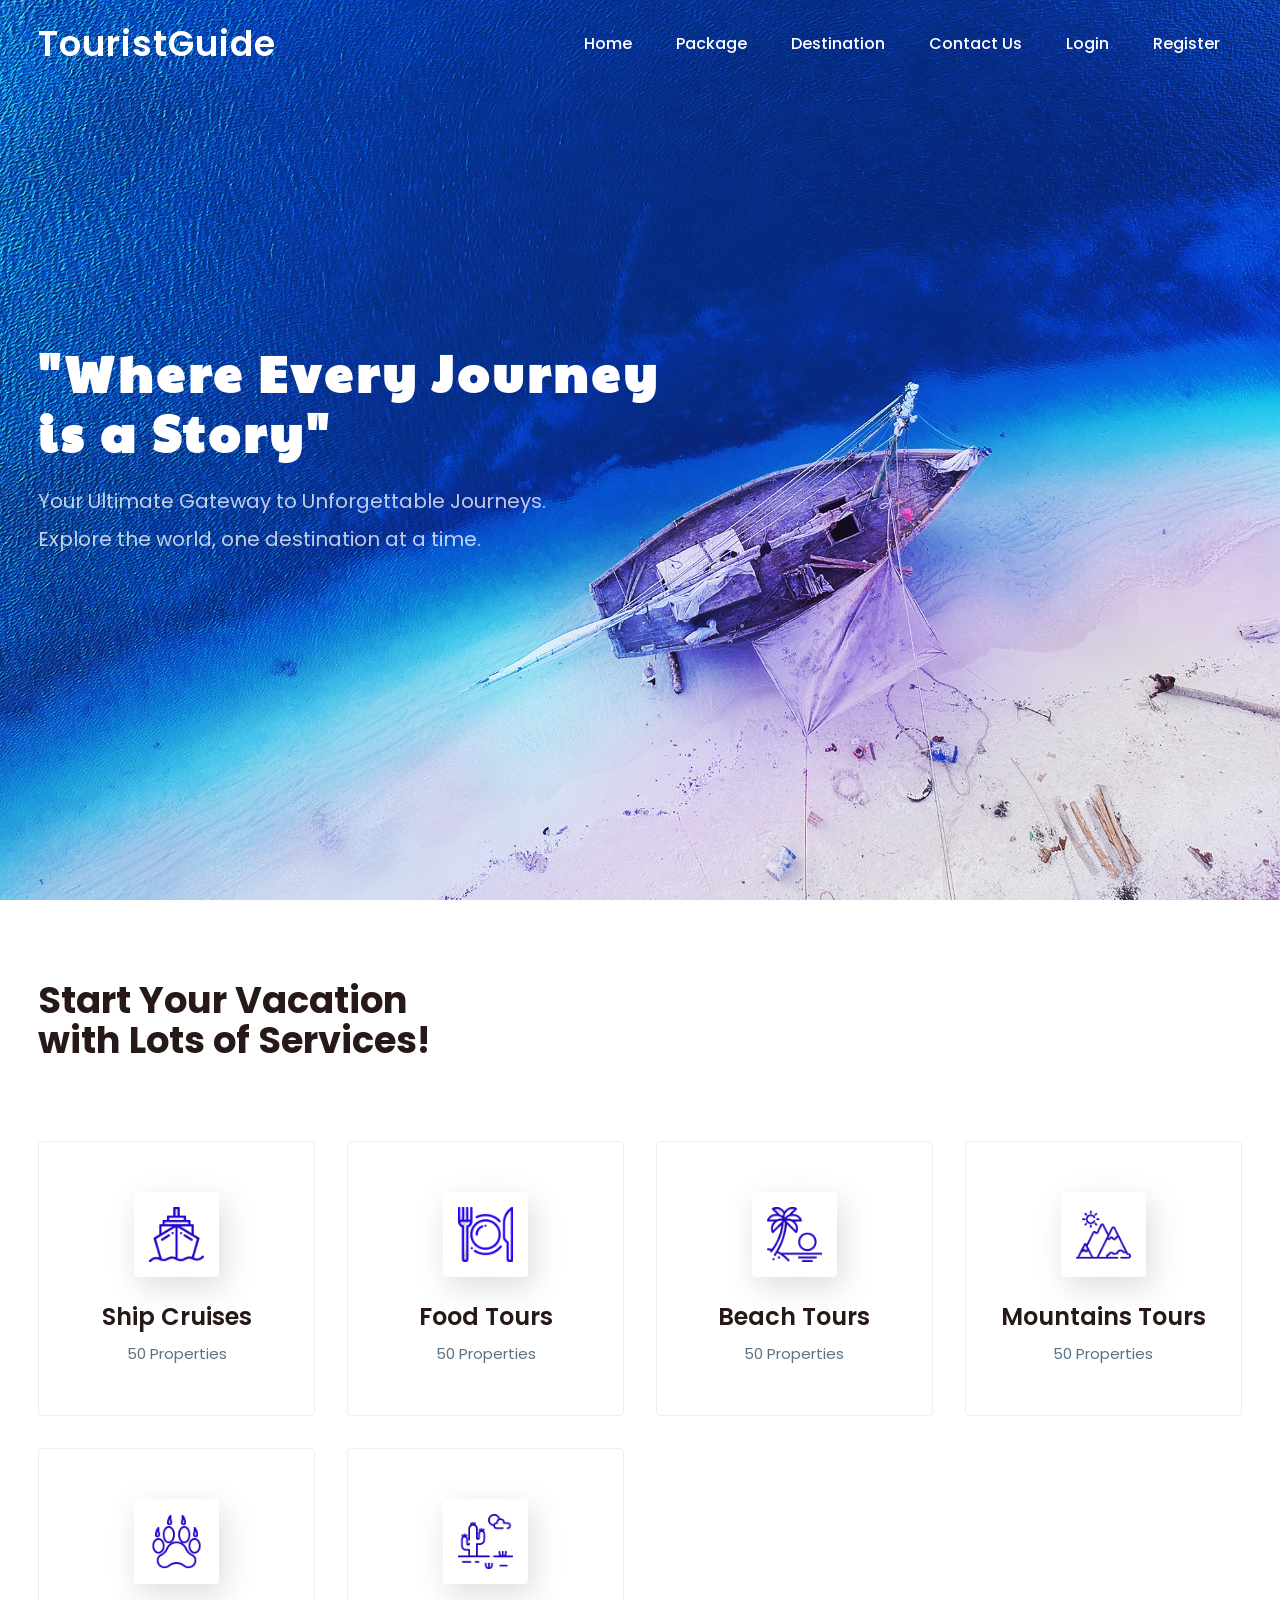
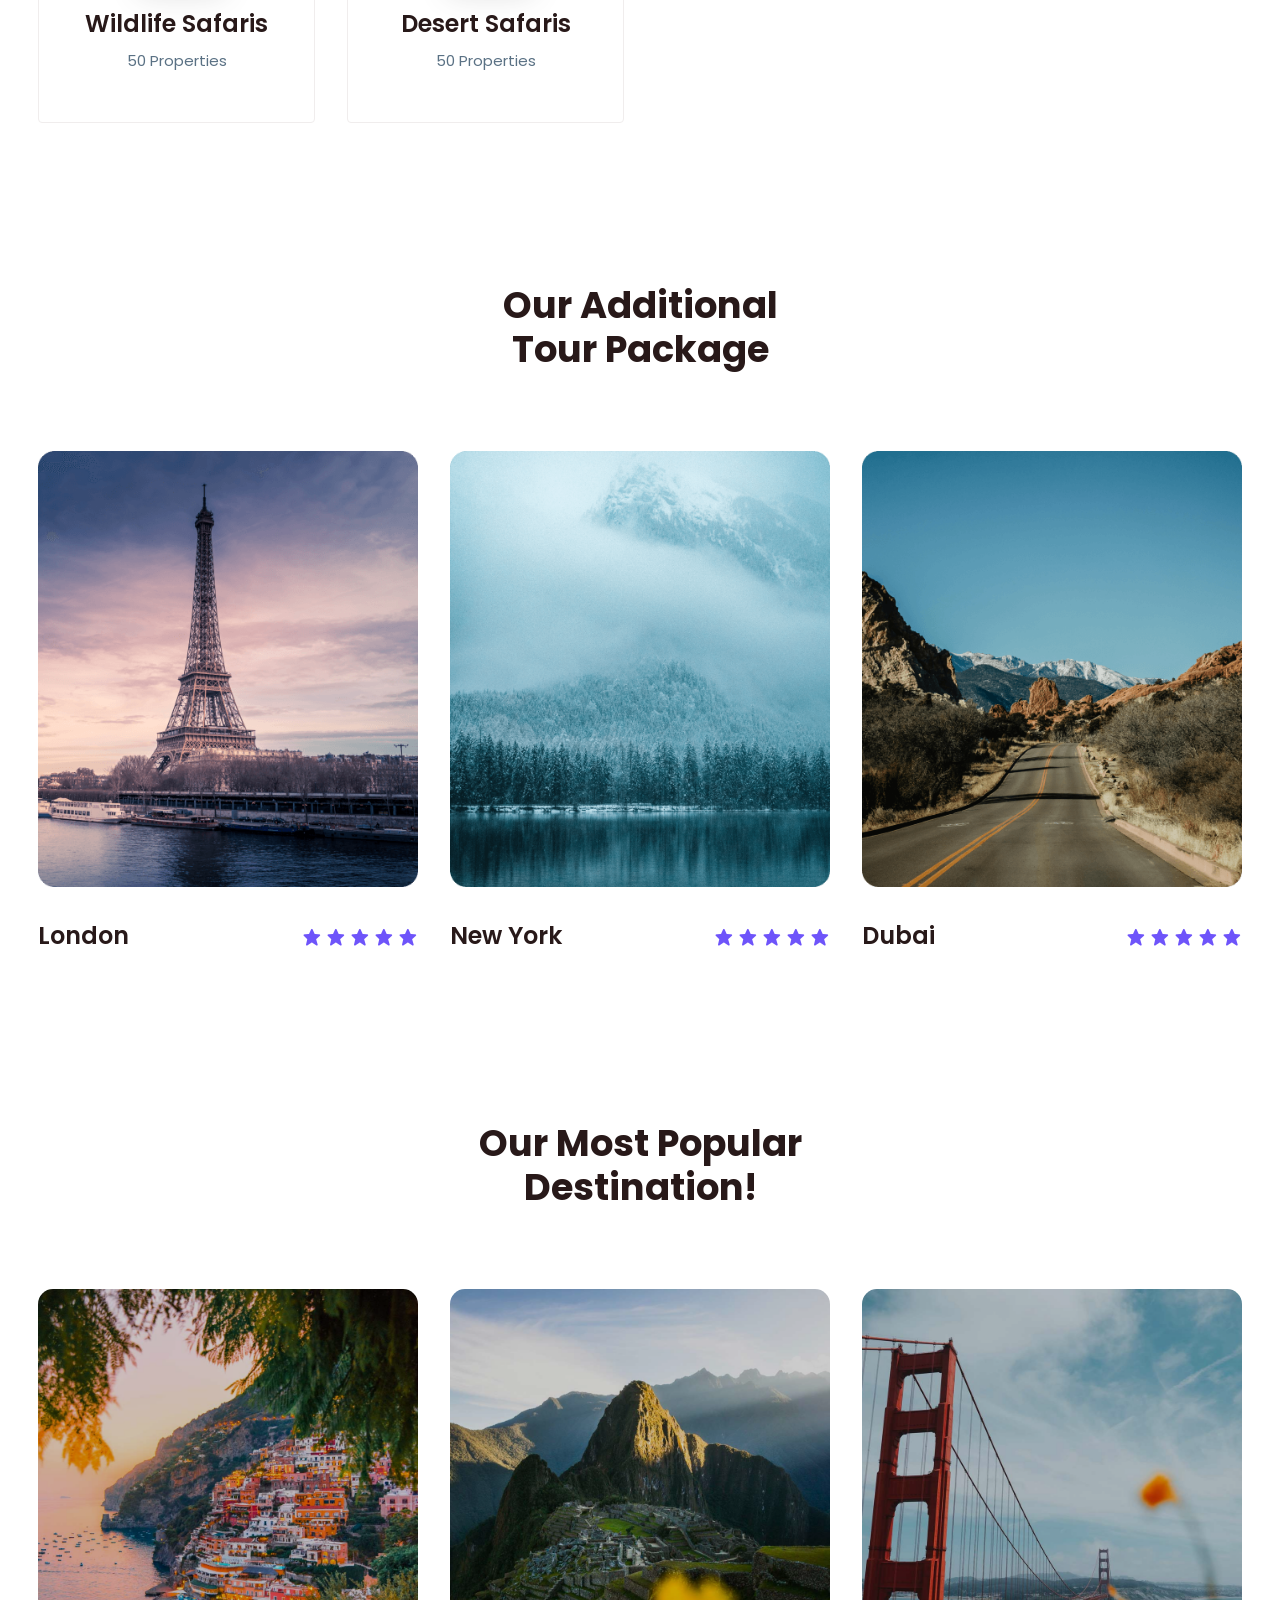
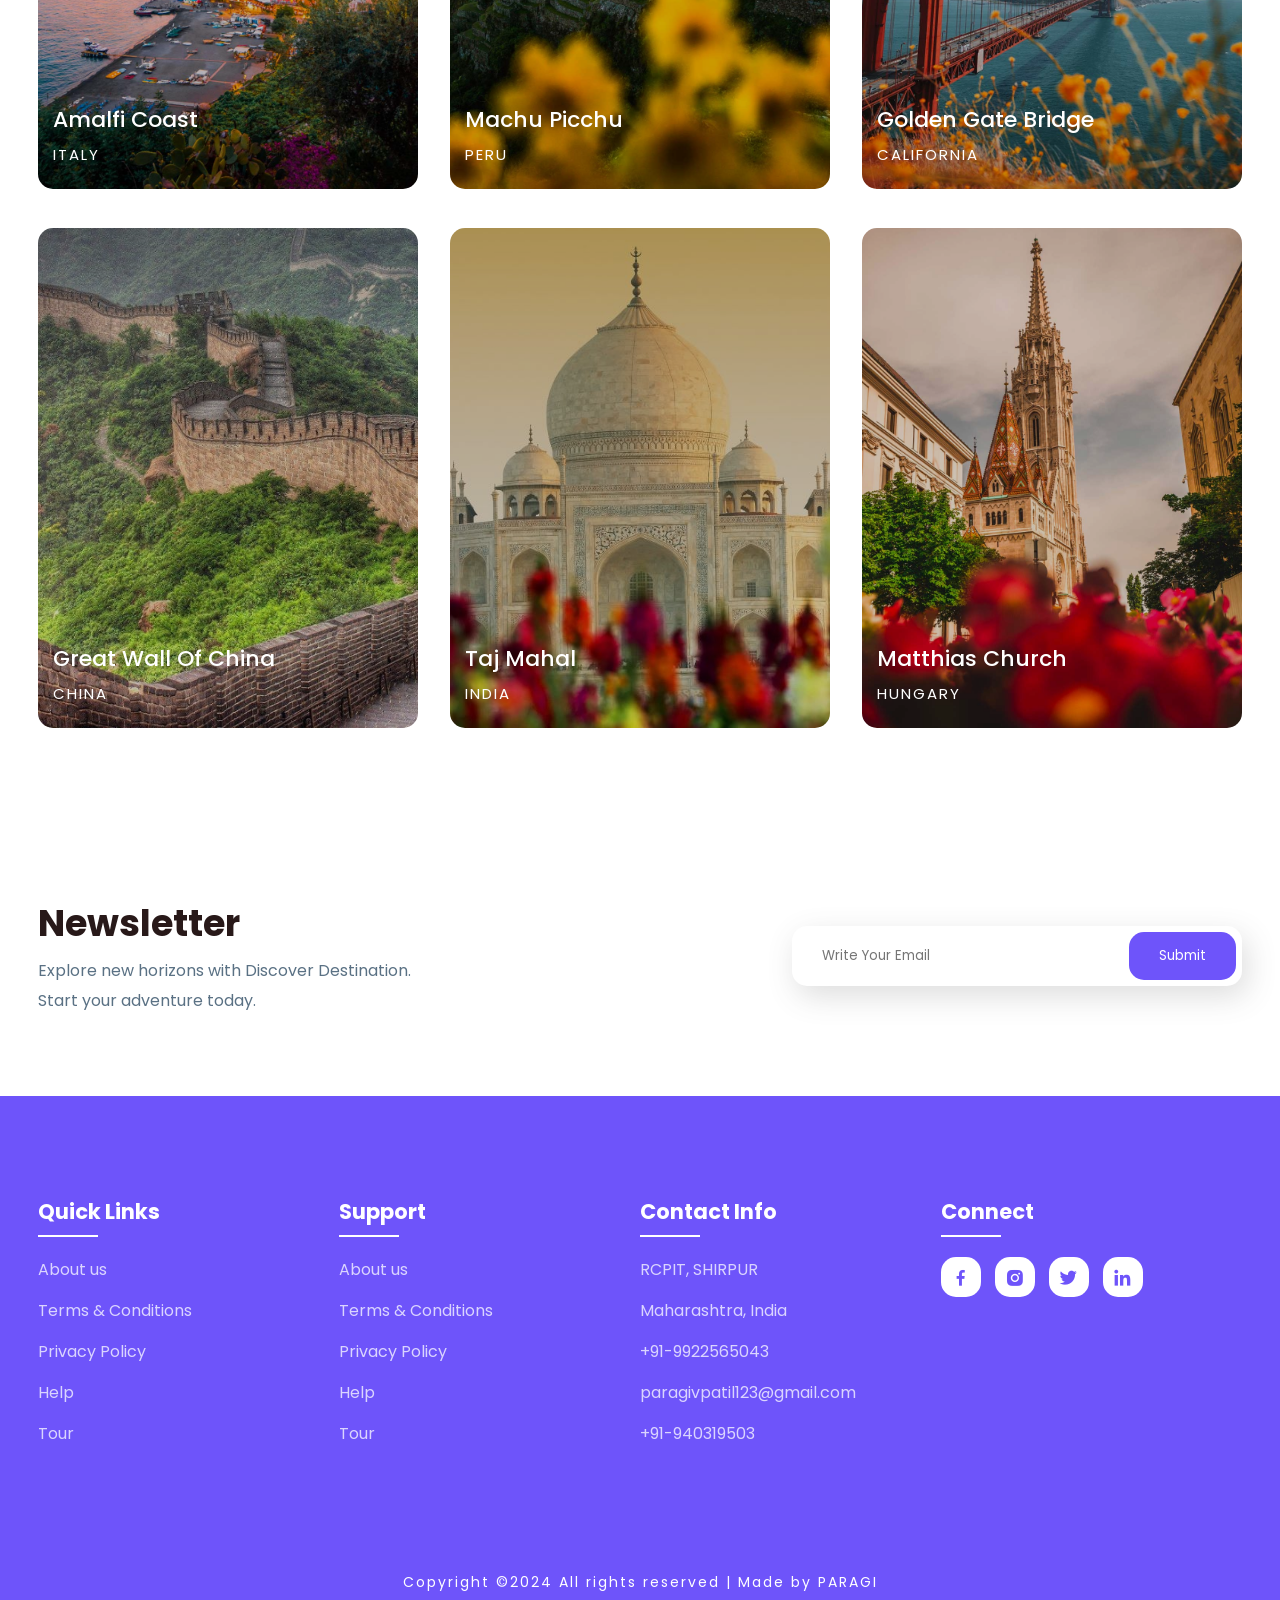
<file: index.html>
<!DOCTYPE html>
<html lang="en">
<head>
	<meta charset="UTF-8">
	<meta name="viewport" content="width=device-width, initial-scale=1.0">
	<title>Discover Destination</title>

	<!-- Corrected CSS path -->
	<link rel="stylesheet" type="text/css" href="/static/css/style.css">

	<!-- Boxicons CSS for icons -->
	<link rel="stylesheet" href="https://unpkg.com/boxicons@latest/css/boxicons.min.css">

	<!-- Google Fonts -->
	<link rel="preconnect" href="https://fonts.googleapis.com">
	<link rel="preconnect" href="https://fonts.gstatic.com" crossorigin>
	<link href="https://fonts.googleapis.com/css2?family=Paytone+One&family=Poppins:wght@100;200;300;400;500;600;700;800;900&display=swap" rel="stylesheet">
</head>
<body>
	<!-- Header Section -->
	<header>
		<a href="#" class="logo">TouristGuide</a>
		<div class="bx bx-menu" id="menu-icon"></div>

		<ul class="navbar">
			<li><a href="#home">Home</a></li>
			<li><a href="#package">Package</a></li>
			<li><a href="#destination">Destination</a></li>
			<li><a href="#contact">Contact Us</a></li>
			<li><a href="login.html">Login</a></li>
			<li><a href="register.html">Register</a></li>
		</ul>
	</header>

	<!-- Home Section -->
	<section class="home" id="home">
		<div class="home-text">
			<h1>"Where Every Journey <br>is a Story"</h1>
			<p>Your Ultimate Gateway to Unforgettable Journeys. <br> Explore the world, one destination at a time.</p>
		</div>
	</section>

	<!-- Services Section -->
	<section class="container">
		<div class="text">
			<h2>Start Your Vacation <br> with Lots of Services!</h2>
		</div>
		<div class="row-items">
			<div class="container-box">
				<div class="container-img"><img src="/static/img/ship.png" alt="Ship Cruises"></div>
				<h4>Ship Cruises</h4>
				<p>50 Properties</p>
			</div>
			<div class="container-box">
				<div class="container-img"><img src="/static/img/food.png" alt="Food Tours"></div>
				<h4>Food Tours</h4>
				<p>50 Properties</p>
			</div>
			<div class="container-box">
				<div class="container-img"><img src="/static/img/beach.png" alt="Beach Tours"></div>
				<h4>Beach Tours</h4>
				<p>50 Properties</p>
			</div>
			<div class="container-box">
				<div class="container-img"><img src="/static/img/mountain (2).png" alt="Mountain Tours"></div>
				<h4>Mountains Tours</h4>
				<p>50 Properties</p>
			</div>
			<div class="container-box">
				<div class="container-img"><img src="/static/img/wildlife.png" alt="Wildlife Safaris"></div>
				<h4>Wildlife Safaris</h4>
				<p>50 Properties</p>
			</div>
			<div class="container-box">
				<div class="container-img"><img src="/static/img/desert.png" alt="Desert Safaris"></div>
				<h4>Desert Safaris</h4>
				<p>50 Properties</p>
			</div>
		</div>
	</section>

	<!-- Package Section -->
	<section class="package" id="package">
		<div class="title">
			<h2>Our Additional <br> Tour Package</h2>
		</div>
		<div class="package-content">
			<div class="box">
				<div class="thum">
					<a href="https://www.getyourguide.com/-l57/-tc1/" target="_blank">
						<img src="/static/img/img1.png" alt="London Package">
					</a>
				</div>
				<div class="dest-content">
					<div class="location">
						<h4>London</h4>
					</div>
					<div class="stars">
						<i class='bx bxs-star'></i>
						<i class='bx bxs-star'></i>
						<i class='bx bxs-star'></i>
						<i class='bx bxs-star'></i>
						<i class='bx bxs-star'></i>
					</div>
				</div>
			</div>

			<div class="box">
				<div class="thum">
					<a href="https://www.getyourguide.com/new-york-city-l59/" target="_blank">
						<img src="/static/img/img2.png" alt="New York Package">
					</a>
				</div>
				<div class="dest-content">
					<div class="location">
						<h4>New York</h4>
					</div>
					<div class="stars">
						<i class='bx bxs-star'></i>
						<i class='bx bxs-star'></i>
						<i class='bx bxs-star'></i>
						<i class='bx bxs-star'></i>
						<i class='bx bxs-star'></i>
					</div>
				</div>
			</div>

			<div class="box">
				<div class="thum">
					<a href="https://www.getyourguide.com/dubai-l173/" target="_blank">
						<img src="/static/img/img3.png" alt="Dubai Package">
					</a>
				</div>
				<div class="dest-content">
					<div class="location">
						<h4>Dubai</h4>
					</div>
					<div class="stars">
						<i class='bx bxs-star'></i>
						<i class='bx bxs-star'></i>
						<i class='bx bxs-star'></i>
						<i class='bx bxs-star'></i>
						<i class='bx bxs-star'></i>
					</div>
				</div>
			</div>
		</div>
	</section>

	<!-- Destination Section -->
	<section class="destination" id="destination">
		<div class="title">
			<h2>Our Most Popular <br> Destination!</h2>
		</div>
		<div class="destination-content">
			<div class="col-content">
				<a href="https://en.wikipedia.org/wiki/Amalfi_Coast" target="_blank">
					<img src="/static/img/img-1.jpg" alt="Amalfi Coast">
				</a>
				<h5>Amalfi Coast</h5>
				<p>ITALY</p>
			</div>
			<div class="col-content">
				<a href="https://en.wikipedia.org/wiki/Machu_Picchu" target="_blank">
					<img src="/static/img/img-2.jpg" alt="Machu Picchu">
				</a>
				<h5>Machu Picchu</h5>
				<p>PERU</p>
			</div>
			<div class="col-content">
				<a href="https://en.wikipedia.org/wiki/Golden_Gate_Bridge" target="_blank">
					<img src="/static/img/img-3.jpg" alt="Golden Gate Bridge">
				</a>
				<h5>Golden Gate Bridge</h5>
				<p>CALIFORNIA</p>
			</div>
			<div class="col-content">
				<a href="https://en.wikipedia.org/wiki/Great_Wall_of_China" target="_blank">
					<img src="/static/img/wall.jpg" alt="Great Wall Of China">
				</a>
				<h5>Great Wall Of China</h5>
				<p>CHINA</p>
			</div>
			<div class="col-content">
				<a href="https://en.wikipedia.org/wiki/Taj_Mahal" target="_blank">
					<img src="/static/img/mahal.jpg" alt="Taj Mahal">
				</a>
				<h5>Taj Mahal</h5>
				<p>INDIA</p>
			</div>
			<div class="col-content">
				<a href="https://en.wikipedia.org/wiki/Matthias_Church" target="_blank">
					<img src="/static/img/img-6.jpg" alt="Matthias Church">
				</a>
				<h5>Matthias Church</h5>
				<p>HUNGARY</p>
			</div>
		</div>
	</section>

	<!-- Newsletter Section -->
	<section class="newsletter">
		<div class="news-text">
			<h2>Newsletter</h2>
			<p>Explore new horizons with Discover Destination. <br> Start your adventure today.</p>
		</div>
		<div class="send">
			<form>
				<input type="email" placeholder="Write Your Email" required>
				<input type="submit" value="Submit">
			</form>
		</div>
	</section>

	<!-- Footer Section -->
	<section id="contact">
		<div class="footer">
			<div class="main">
				<div class="list">
					<h4>Quick Links</h4>
					<ul>
						<li><a href="#">About us</a></li>
						<li><a href="#">Terms & Conditions</a></li>
						<li><a href="#">Privacy Policy</a></li>
						<li><a href="#">Help</a></li>
						<li><a href="#">Tour</a></li>
					</ul>
				</div>

				<div class="list">
					<h4>Support</h4>
					<ul>
						<li><a href="#">About us</a></li>
						<li><a href="#">Terms & Conditions</a></li>
						<li><a href="#">Privacy Policy</a></li>
						<li><a href="#">Help</a></li>
						<li><a href="#">Tour</a></li>
					</ul>
				</div>

				<div class="list">
					<h4>Contact Info</h4>
					<ul>
						<li><a href="#">RCPIT, SHIRPUR</a></li>
						<li><a href="#">Maharashtra, India</a></li>
						<li><a href="#">+91-9922565043</a></li>
						<li><a href="#">paragivpatil123@gmail.com</a></li>
						<li><a href="#">+91-940319503</a></li>
					</ul>
				</div>

				<div class="list">
					<h4>Connect</h4>
					<div class="social">
                        <a href="https://www.facebook.com/profile.php?id=61576853616222&mibextid=ZbWKwL" target="_blank"><i class='bx bxl-facebook'></i></a>
						<a href="https://www.instagram.com/para.gii_78" target="_blank"><i class='bx bxl-instagram-alt'></i></a>
						<a href="https://x.com/Sid__77" target="_blank"><i class='bx bxl-twitter'></i></a>
						<a href="https://www.linkedin.com/in/paragi-patil-aab83b2bb" target="_blank"><i class='bx bxl-linkedin'></i></a>
					</div>
				</div>
			</div>
		</div>

		<div class="end-text">
			<p>Copyright ©2024 All rights reserved | Made by PARAGI</p>
		</div>
	</section>

	<!-- Correct JS path -->
	<script type="text/javascript" src="/static/js/script.js"></script>
</body>
</html>
</file>
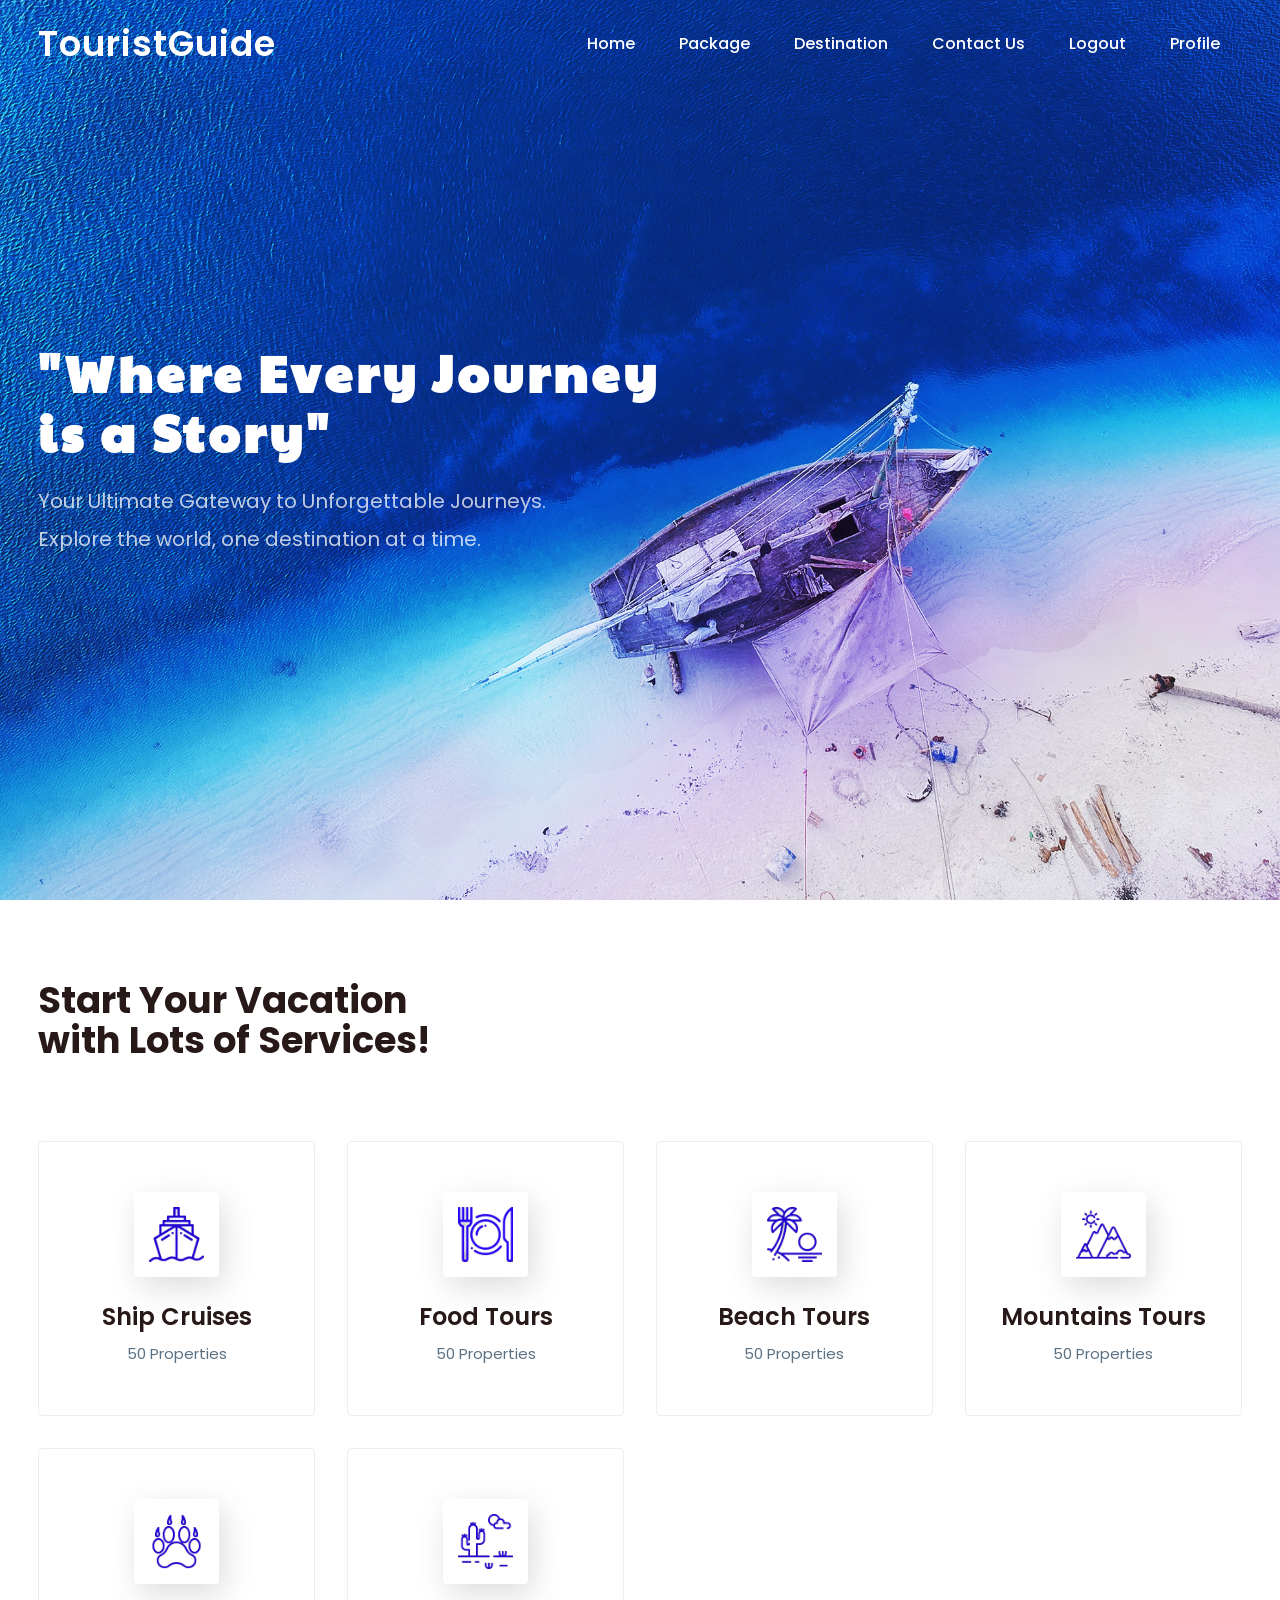
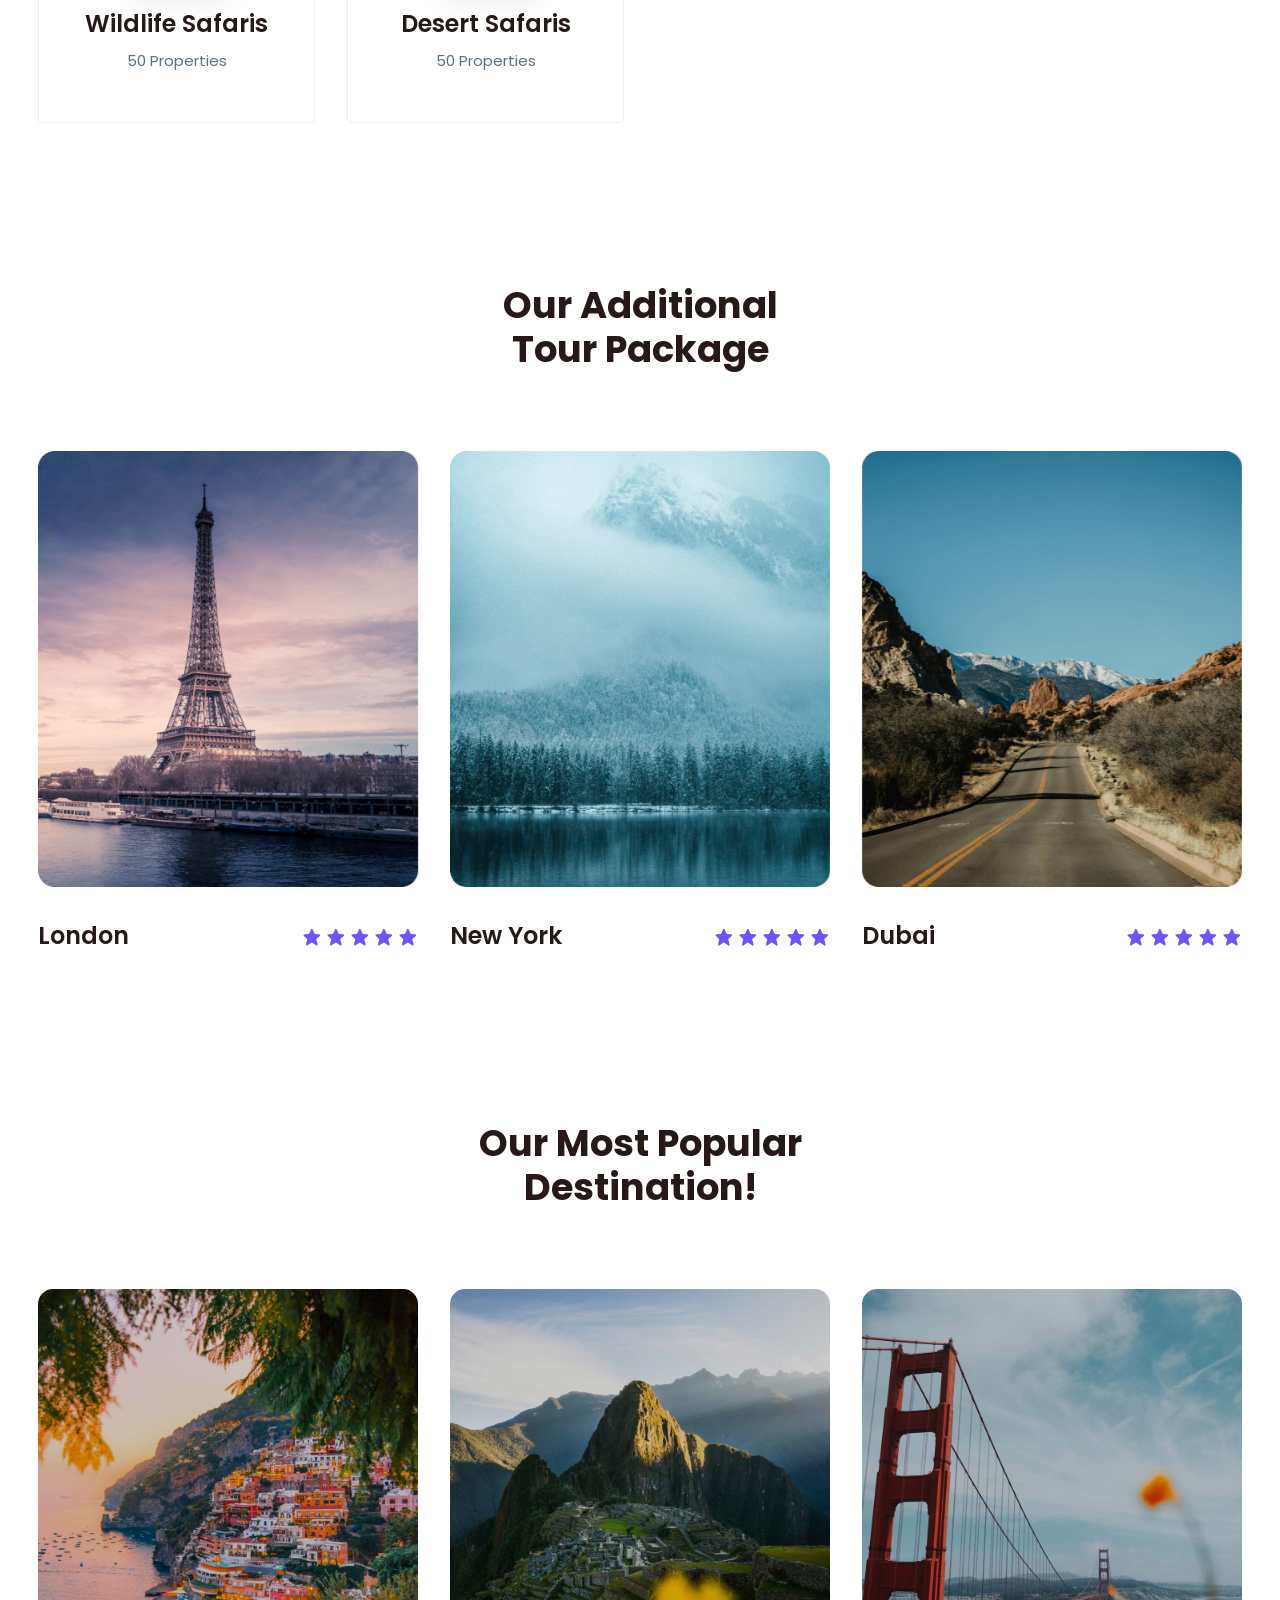
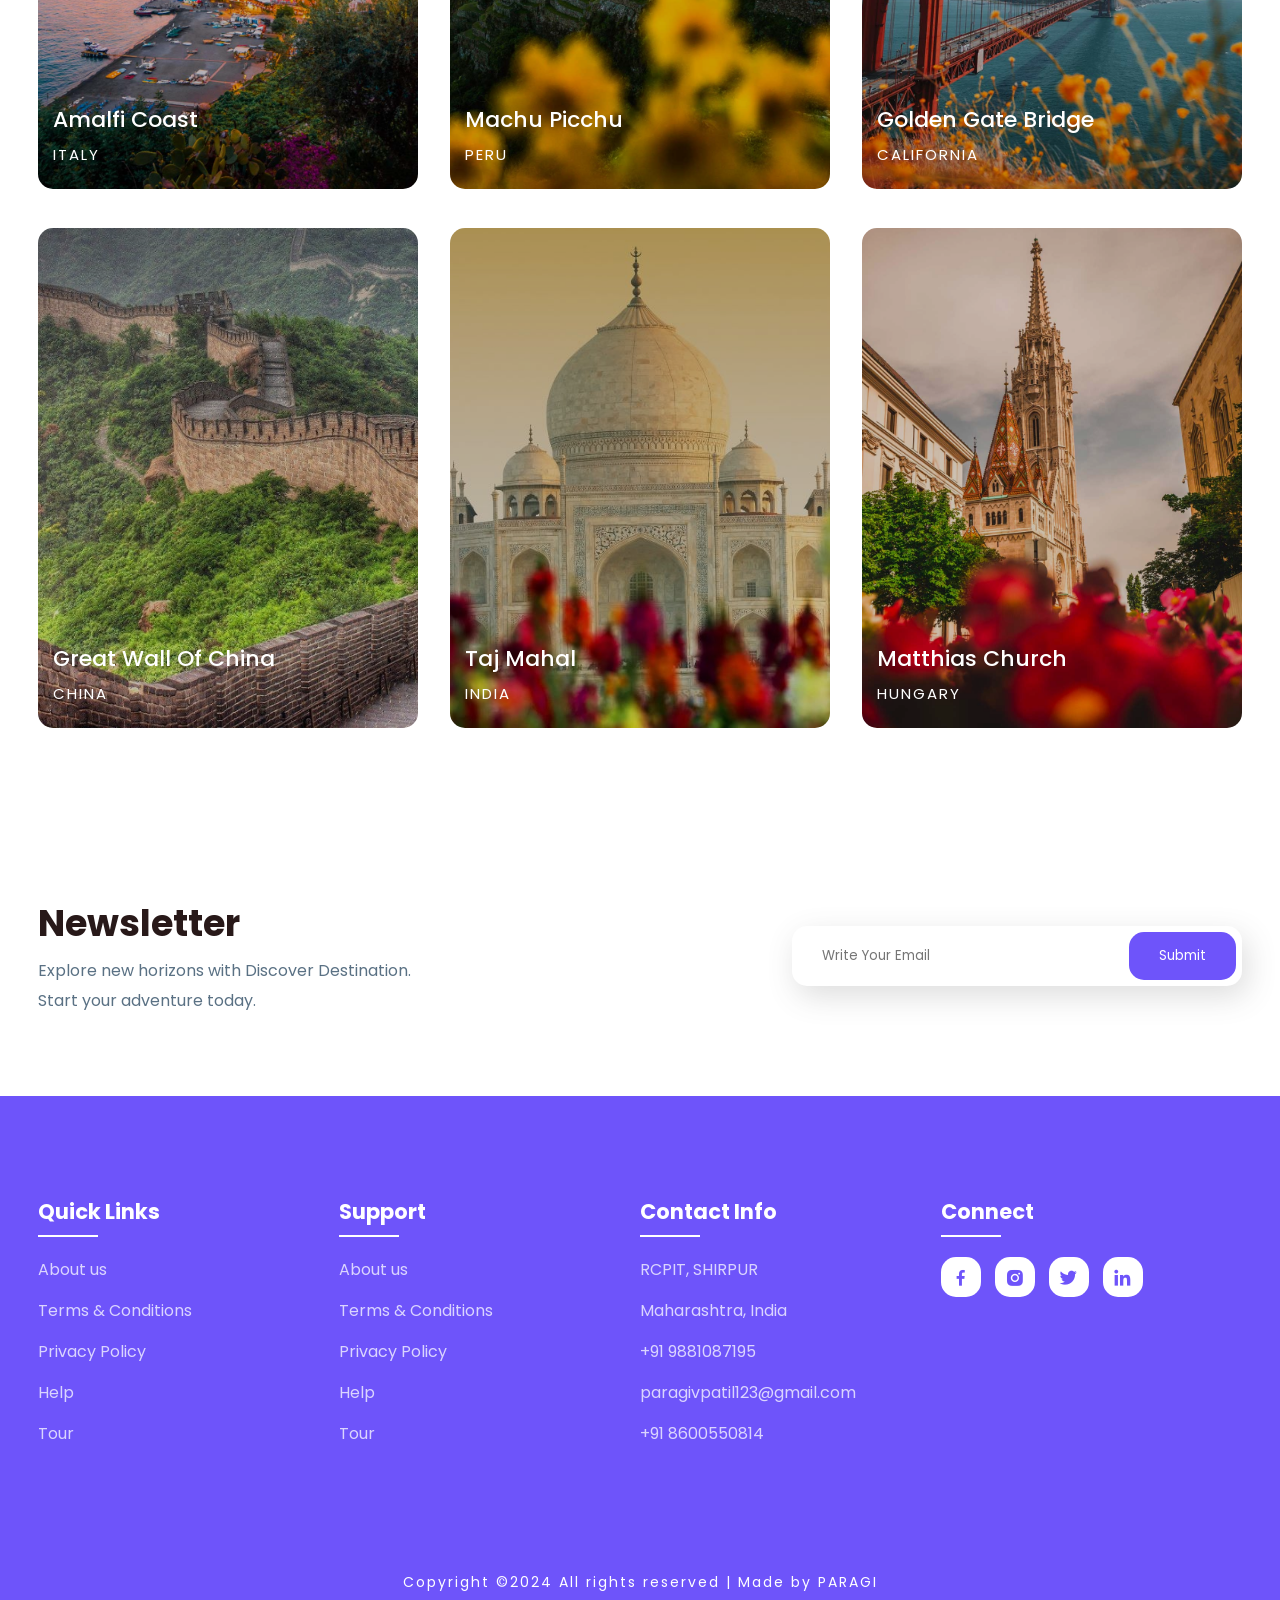
<file: indexone.html>
<!DOCTYPE html>
<html lang="en">
<head>
	<meta charset="UTF-8">
	<meta name="viewport" content="width=device-width, initial-scale=1.0">
	<title>Discover Destination</title>
	<link rel="stylesheet" type="text/css" href="static/css/style.css">

	<!-- Boxicons CSS for icons -->
	<link rel="stylesheet" href="https://unpkg.com/boxicons@latest/css/boxicons.min.css">

	<!-- Google Fonts -->
	<link rel="preconnect" href="https://fonts.googleapis.com">
	<link rel="preconnect" href="https://fonts.gstatic.com" crossorigin>
	<link href="https://fonts.googleapis.com/css2?family=Paytone+One&family=Poppins:wght@100;200;300;400;500;600;700;800;900&display=swap" rel="stylesheet">
</head>
<body>
	<!-- Header Section -->
	<header>
		<a href="#" class="logo">TouristGuide</a>
		<div class="bx bx-menu" id="menu-icon"></div>

		<ul class="navbar">
			<li><a href="#home">Home</a></li>
			<li><a href="#package">Package</a></li>
			<li><a href="#destination">Destination</a></li>
			<li><a href="#contact">Contact Us</a></li>
			<li><a href="index.html">Logout</a></li>
			<li><a href="profile.html">Profile</a></li>

		</ul>
	</header>

	<!-- Home Section -->
	<section class="home" id="home">
		<div class="home-text">
			<h1>"Where Every Journey <br>is a Story"</h1>
			<p>Your Ultimate Gateway to Unforgettable Journeys. <br> Explore the world, one destination at a time.</p>
			
		</div>
	</section>

	<!-- Services Section -->
	<section class="container">
		<div class="text">
			<h2>Start Your Vacation <br> with Lots of Services!</h2>
		</div>
		<div class="row-items">
			<div class="container-box">
				<div class="container-img"><img src="static/img/ship.png" alt="Ship Cruises"></div>
				<h4>Ship Cruises</h4>
				<p>50 Properties</p>
			</div>
			<div class="container-box">
				<div class="container-img"><img src="static/img/food.png" alt="Food Tours"></div>
				<h4>Food Tours</h4>
				<p>50 Properties</p>
			</div>
			<div class="container-box">
				<div class="container-img"><img src="static/img/beach.png" alt="Beach Tours"></div>
				<h4>Beach Tours</h4>
				<p>50 Properties</p>
			</div>
			<div class="container-box">
				<div class="container-img"><img src="static/img/mountain (2).png" alt="Mountain Tours"></div>
				<h4>Mountains Tours</h4>
				<p>50 Properties</p>
			</div>
			<div class="container-box">
				<div class="container-img"><img src="static/img/wildlife.png" alt="Wildlife Safaris"></div>
				<h4>Wildlife Safaris</h4>
				<p>50 Properties</p>
			</div>
			<div class="container-box">
				<div class="container-img"><img src="static/img/desert.png" alt="Desert Safaris"></div>
				<h4>Desert Safaris</h4>
				<p>50 Properties</p>
			</div>
		</div>
	</section>

	<!-- Package Section -->
	<section class="package" id="package">
		<div class="title">
			<h2>Our Additional <br> Tour Package</h2>
		</div>
		<div class="package-content">
			<div class="box">
				<div class="thum">
					<a href="https://www.getyourguide.com/-l57/-tc1/?cmp=bing&ad_id=78271676421600&adgroup_id=1252344354542761&bid_match_type=bp&campaign_id=434040509&device=c&feed_item_id=&keyword=tours%20of%20london%20uk&loc_interest_ms=41471&loc_physical_ms=155047&match_type=p&network=o&partner_id=CD951&target_id=kwd-78271909826863&utm_adgroup=lc%3D57%3Alondon%7Cfn%3Df4%7Cci%3D942%3Atour&utm_campaign=dc%3D35%3Agb%7Clc%3D57%3Alondon%7Cct%3Dcore%7Cln%3D29%3Aen%7Ctc%3Dall&utm_keyword=tours%20of%20london%20uk&utm_medium=paid_search&utm_query=cheapest%20tour%20packages%20for%20london&utm_source=bing" target="_blank">
						<img src="static/img/img1.png" alt="London Package">
					</a>
					
				</div>
				<div class="dest-content">
					<div class="location">
						<h4>London</h4>
					
					</div>
					<div class="stars">
						<a href="#"><i class='bx bxs-star'></i></a>
						<a href="#"><i class='bx bxs-star'></i></a>
						<a href="#"><i class='bx bxs-star'></i></a>
						<a href="#"><i class='bx bxs-star'></i></a>
						<a href="#"><i class='bx bxs-star'></i></a>
					</div>
				</div>
			</div>
			<div class="box">
				<div class="thum">
					<a href="https://www.getyourguide.com/new-york-city-l59/" target="_blank">
					<img src="static/img/img2.png" alt="New York Package"></a>
					
				</div>
				<div class="dest-content">
					<div class="location">
						<h4>New York</h4>
						
					</div>
					<div class="stars">
						<a href="#"><i class='bx bxs-star'></i></a>
						<a href="#"><i class='bx bxs-star'></i></a>
						<a href="#"><i class='bx bxs-star'></i></a>
						<a href="#"><i class='bx bxs-star'></i></a>
						<a href="#"><i class='bx bxs-star'></i></a>
					</div>
				</div>
			</div>
			<div class="box">
				<div class="thum">
					<a href="https://www.getyourguide.com/dubai-l173/" target="_blank">
					<img src="static/img/img3.png" alt="Dubai Package"></a>
					
				</div>
				<div class="dest-content">
					<div class="location">
						<h4>Dubai</h4>
						
					</div>
					<div class="stars">
						<a href="#"><i class='bx bxs-star'></i></a>
						<a href="#"><i class='bx bxs-star'></i></a>
						<a href="#"><i class='bx bxs-star'></i></a>
						<a href="#"><i class='bx bxs-star'></i></a>
						<a href="#"><i class='bx bxs-star'></i></a>
					</div>
				</div>
			</div>
		</div>
	</section>

	<!-- Destination Section -->
	<section class="destination" id="destination">
		<div class="title">
			<h2>Our Most Popular <br> Destination!</h2>
		</div>
		<div class="destination-content">
			<div class="col-content">
				<a href="https://en.wikipedia.org/wiki/Amalfi_Coast" target="_blank">
				<img src="static/img/img-1.jpg" alt="Amalfi Coast"></a>
				<h5>Amalfi Coast</h5>
				<p>ITALY</p>
			</div>
			<div class="col-content">
				<a href="https://en.wikipedia.org/wiki/Machu_Picchu" target="_blank">
				<img src="static/img/img-2.jpg" alt="Machu Picchu"></a>
				<h5>Machu Picchu</h5>
				<p>PERU</p>
			</div>
			<div class="col-content">
				<a href="https://en.wikipedia.org/wiki/Golden_Gate_Bridge" target="_blank">
				<img src="static/img/img-3.jpg" alt="Golden Gate Bridge"></a>
				
				<h5>Golden Gate Bridge</h5>
				<p>CALIFORNIA</p>
			</div>
			<div class="col-content">
				<a href="https://en.wikipedia.org/wiki/Great_Wall_of_China" target="_blank">
				<img src="static/img/wall.jpg" alt="Great Wall Of China"></a>
				<h5>Great Wall Of China</h5>
				<p>CHINA</p>
			</div>
			<div class="col-content">
				<a href="https://en.wikipedia.org/wiki/Taj_Mahal" target="_blank">
				<img src="static/img/mahal.jpg" alt="Taj Mahal"></a>
				<h5>Taj Mahal</h5>
				<p>INDIA</p>
			</div>
			<div class="col-content">
				<a href="https://en.wikipedia.org/wiki/Matthias_Church" target="_blank">
				<img src="static/img/img-6.jpg" alt="Matthias Church"></a>
				<h5>Matthias Church</h5>
				<p>HUNGARY</p>
			</div>
		</div>
	</section>

	<!-- Newsletter Section -->
	<section class="newsletter">
		<div class="news-text">
			<h2>Newsletter</h2>
			<p>Explore new horizons with Discover Destination. <br> Start your adventure today.</p>
		</div>
		<div class="send">
			<form>
				<input type="email" placeholder="Write Your Email" required>
				<input type="submit" value="Submit">
			</form>
		</div>
	</section>

	<!-- Footer Section -->
	<section id="contact">
		<div class="footer">
			<div class="main">
				<div class="list">
					<h4>Quick Links</h4>
					<ul>
						<li><a href="#">About us</a></li>
						<li><a href="#">Terms & Conditions</a></li>
						<li><a href="#">Privacy Policy</a></li>
						<li><a href="#">Help</a></li>
						<li><a href="#">Tour</a></li>
					</ul>
				</div>

				<div class="list">
					<h4>Support</h4>
					<ul>
						<li><a href="#">About us</a></li>
						<li><a href="#">Terms & Conditions</a></li>
						<li><a href="#">Privacy Policy</a></li>
						<li><a href="#">Help</a></li>
						<li><a href="#">Tour</a></li>
					</ul>
				</div>

				<div class="list">
					<h4>Contact Info</h4>
					<ul>
						<li><a href="https://maps.app.goo.gl/gHhwdw1j5GedDiSa7" target="_blank">RCPIT, SHIRPUR</a></li>
						<li><a href="https://maps.app.goo.gl/gHhwdw1j5GedDiSa7" target="_blank">Maharashtra, India</a></li>
						<li><a href="tel:+91 9881087195">+91 9881087195</a></li>
						<li><a href="mailto:paragivpatil123@gmail.com">paragivpatil123@gmail.com</a></li>
						<li><a href="tel:+91 8600550814">+91 8600550814</a></li>
					</ul>
				</div>

				<div class="list">
					<h4>Connect</h4>
					<div class="social">
						<a href="https://www.facebook.com/profile.php?id=61576853616222&mibextid=ZbWKwL" target="_blank"><i class='bx bxl-facebook'></i></a>
						<a href="https://www.instagram.com/para.gii_78" target="_blank"><i class='bx bxl-instagram-alt'></i></a>
						<a href="https://x.com/Sid__77" target="_blank"><i class='bx bxl-twitter'></i></a>
						<a href="https://www.linkedin.com/in/paragi-patil-aab83b2bb" target="_blank"><i class='bx bxl-linkedin'></i></a>
					</div>
				</div>
			</div>
		</div>

		<div class="end-text">
			<p>Copyright ©2024 All rights reserved | Made by PARAGI</p>
		</div>
	</section>

	<!-- JavaScript Link -->
	<script type="text/javascript" src="static/js/script.js"></script>
</body>
</html>
</file>
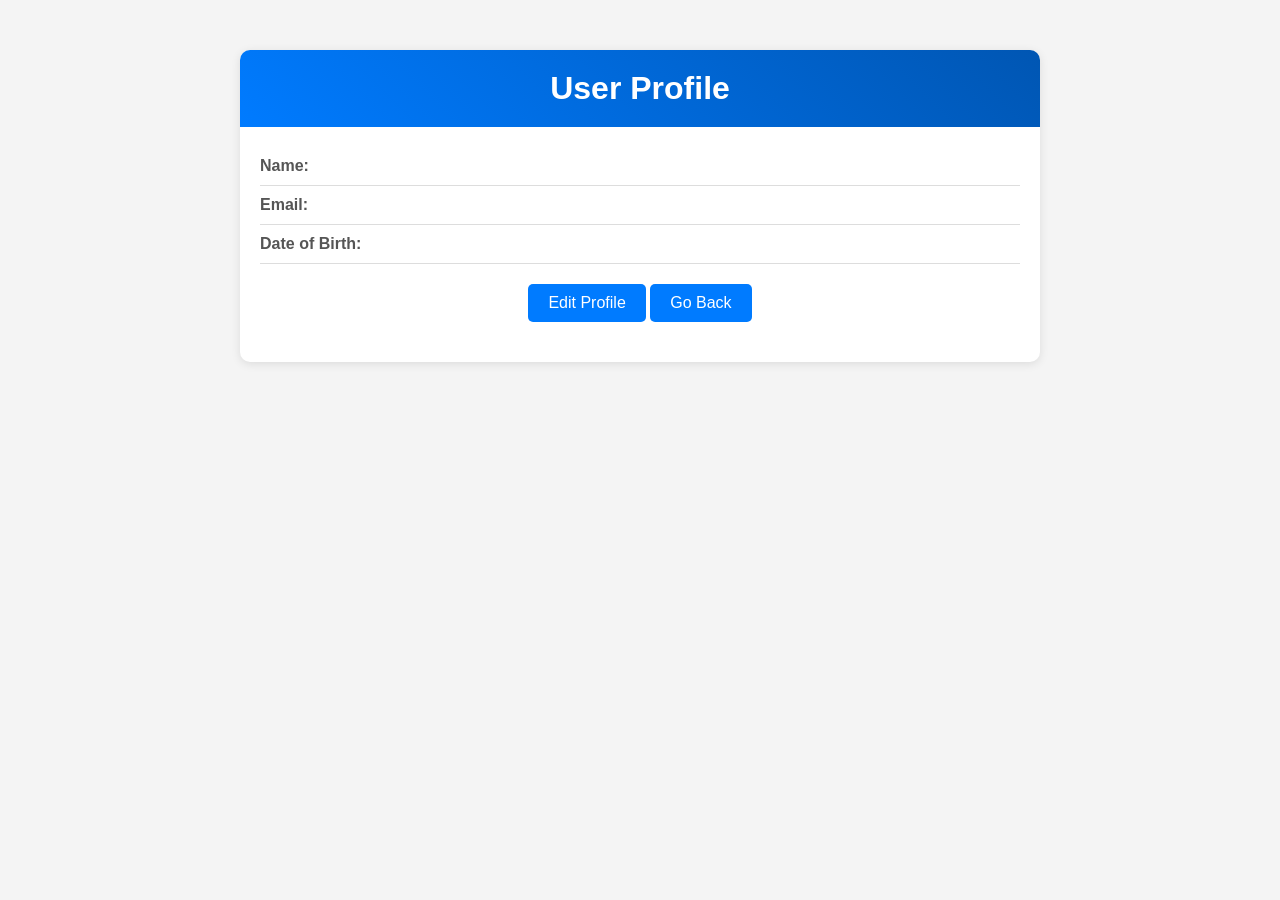
<file: profile.html>
<!DOCTYPE html>
<html lang="en">
<head>
    <meta charset="UTF-8">
    <meta name="viewport" content="width=device-width, initial-scale=1.0">
    <title>User Profile - TouristGuide</title>
    <style>
        body {
            font-family: 'Arial', sans-serif;
            margin: 0;
            padding: 0;
            background-color: #f4f4f4;
        }
        .container {
            max-width: 800px;
            margin: 50px auto;
            background: #fff;
            border-radius: 10px;
            box-shadow: 0 2px 10px rgba(0, 0, 0, 0.1);
            overflow: hidden;
        }
        .header {
            background: linear-gradient(45deg, #007BFF, #0056b3);
            color: #fff;
            text-align: center;
            padding: 20px;
        }
        .header h1 {
            margin: 0;
            font-size: 2rem;
        }
        .profile-section {
            padding: 20px;
        }
        .profile-item {
            display: flex;
            justify-content: space-between;
            align-items: center;
            border-bottom: 1px solid #ddd;
            padding: 10px 0;
        }
        .profile-item:last-child {
            border-bottom: none;
        }
        .profile-label {
            font-weight: bold;
            color: #555;
        }
        .profile-value {
            color: #333;
        }
        .btn-container {
            text-align: center;
            margin: 20px 0;
        }
        .btn {
            display: inline-block;
            padding: 10px 20px;
            color: #fff;
            background: #007BFF;
            border: none;
            border-radius: 5px;
            text-decoration: none;
            font-size: 1rem;
            cursor: pointer;
            transition: background 0.3s ease;
        }
        .btn:hover {
            background: #0056b3;
        }
        .edit-form {
            display: none;
            padding: 20px;
        }
        .edit-form input {
            width: 100%;
            padding: 10px;
            margin: 10px 0;
            border: 1px solid #ddd;
            border-radius: 5px;
        }
        .edit-form button {
            background: #007BFF;
            color: #fff;
            border: none;
            padding: 10px 20px;
            border-radius: 5px;
            cursor: pointer;
        }
        .edit-form button:hover {
            background: #0056b3;
        }
    </style>
</head>
<body>
  <div class="container">
      <div class="header">
          <h1>User Profile</h1>
      </div>

      <div class="profile-section" id="profileDisplay">
          <div class="profile-item">
              <span class="profile-label">Name:</span>
              <span class="profile-value" id="displayName"></span>
          </div>
          <div class="profile-item">
              <span class="profile-label">Email:</span>
              <span class="profile-value" id="displayEmail"></span>
          </div>
          <div class="profile-item">
              <span class="profile-label">Date of Birth:</span>
              <span class="profile-value" id="displayDOB"></span>
          </div>
          <div class="btn-container">
              <button class="btn" onclick="toggleEdit(true)">Edit Profile</button>
              <a href="index.html" class="btn">Go Back</a>
          </div>
      </div>

      <div class="edit-form" id="editProfileForm">
          <form onsubmit="saveProfile(event)">
              <input type="text" id="editName" placeholder="Name" required>
              <input type="email" id="editEmail" placeholder="Email" required>
              <input type="date" id="editDOB" required>
              <div class="btn-container">
                  <button type="submit" class="btn">Save</button>
                  <button type="button" class="btn" onclick="toggleEdit(false)">Cancel</button>
              </div>
          </form>
      </div>
  </div>

  <script>
      // Check if user data exists in localStorage
      let user = JSON.parse(localStorage.getItem('user')) || { name: '', email: '', dob: '' };

      const displayName = document.getElementById('displayName');
      const displayEmail = document.getElementById('displayEmail');
      const displayDOB = document.getElementById('displayDOB');

      const editName = document.getElementById('editName');
      const editEmail = document.getElementById('editEmail');
      const editDOB = document.getElementById('editDOB');

      const profileDisplay = document.getElementById('profileDisplay');
      const editForm = document.getElementById('editProfileForm');

      function renderProfile() {
          displayName.textContent = user.name;
          displayEmail.textContent = user.email;
          displayDOB.textContent = user.dob;

          editName.value = user.name;
          editEmail.value = user.email;
          editDOB.value = user.dob;
      }

      function toggleEdit(isEditing) {
          profileDisplay.style.display = isEditing ? 'none' : 'block';
          editForm.style.display = isEditing ? 'block' : 'none';
      }

      function saveProfile(event) {
          event.preventDefault();

          // Update user object
          user.name = editName.value.trim();
          user.email = editEmail.value.trim();
          user.dob = editDOB.value;

          // Save in localStorage
          localStorage.setItem('user', JSON.stringify(user));

          renderProfile();
          toggleEdit(false);
          alert('Profile updated successfully!');
      }

      // Initial render
      renderProfile();
  </script>
</body>
</html>
</file>
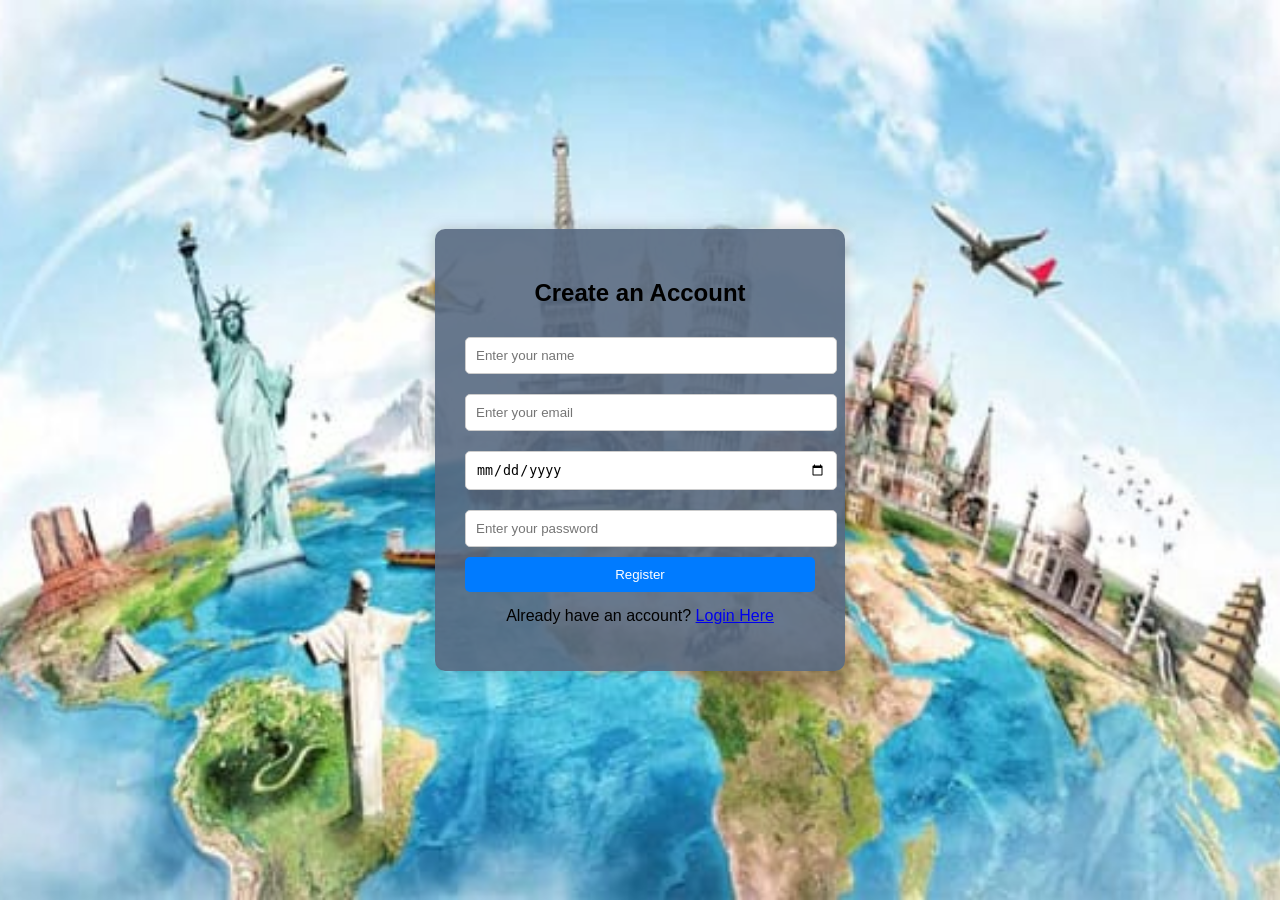
<file: register.html>
<!DOCTYPE html>
<html lang="en">
<head>
    <meta charset="UTF-8">
    <meta name="viewport" content="width=device-width, initial-scale=1.0">
    <title>Register - TouristGuide</title>
    <style>
        body {
            background-image: url('static/img/Register.jpg');
            background-size: cover;
            background-position: center;
            height: 100vh;
            margin: 0;
            display: flex;
            justify-content: center;
            align-items: center;
            font-family: Arial, sans-serif;
        }
        .form-container {
            background-color: rgba(88, 106, 129, 0.9);
            padding: 30px;
            border-radius: 10px;
            box-shadow: 0 0 15px rgba(0, 0, 0, 0.2);
            text-align: center;
            width: 350px;
        }
        input {
            margin: 10px 0;
            padding: 10px;
            width: 100%;
            border: 1px solid #ccc;
            border-radius: 5px;
        }
        button {
            padding: 10px 20px;
            background-color: #007BFF;
            color: white;
            border: none;
            border-radius: 5px;
            cursor: pointer;
            width: 100%;
        }
        button:hover {
            background-color: #0056b3;
        }
        .message {
            margin-top: 10px;
            font-weight: bold;
        }
        .message.success {
            color: #00cc44;
        }
        .message.error {
            color: red;
        }
        .login-link {
            margin-top: 15px;
        }
    </style>
</head>
<body>
    <div class="form-container">
        <h2>Create an Account</h2>
        <form id="registerForm">
            <input type="text" id="name" placeholder="Enter your name" required>
            <input type="email" id="email" placeholder="Enter your email" required>
            <input type="date" id="dob" placeholder="Date of Birth" required>
            <input type="password" id="password" placeholder="Enter your password" required>
            <button type="submit">Register</button>
        </form>
        <p class="login-link">Already have an account? <a href="login.html">Login Here</a></p>
        <p class="message" id="message"></p>
    </div>

    <script>
        const registerForm = document.getElementById('registerForm');
        const messageEl = document.getElementById('message');

        // Dummy storage for frontend-only registration
        const users = [];

        registerForm.addEventListener('submit', function(e) {
            e.preventDefault();

            const name = document.getElementById('name').value.trim();
            const email = document.getElementById('email').value.trim();
            const dob = document.getElementById('dob').value;
            const password = document.getElementById('password').value;

            // Check if user already exists
            const userExists = users.find(user => user.email === email);
            if(userExists) {
                messageEl.textContent = "Email already registered!";
                messageEl.className = "message error";
                return;
            }

            // Save user in dummy array
            users.push({ name, email, dob, password });

            messageEl.textContent = "Registration successful!";
            messageEl.className = "message success";

            // Redirect to login after 1.5 seconds
            setTimeout(() => {
                window.location.href = "login.html";
            }, 1500);

            // Reset form
            registerForm.reset();
        });
    </script>
</body>
</html>
</file>
<file: static/css/style.css>
*{
	padding: 0;
	margin: 0;
	box-sizing: border-box;
	font-family: 'Poppins', sans-serif;
	text-decoration: none;
	list-style: none;
	scroll-behavior: smooth;
}
:root{
	--bg-color: #fff;
	--text-color: #221314;
	--second-color: #5a7184;
	--main-color: #6e54fa;
	--big-font: 6rem;
	--h2-font: 3rem;
	--p-font: 1.1rem;
}
body{
	background: white;
	color:rgb(40, 25, 25);
}

header{
	position: fixed;
	top: 0;
	right: 0;
	width: 100%;
	z-index: 1000;
	display: flex;
	align-items: center;
	justify-content: space-between;
	background: transparent;
	padding: 30px 70px;
	transition: ease .40s;
}
.logo{
	font-size: 35px;
	font-weight: 600;
	letter-spacing: 1px;
	color: var(--bg-color);
}
.navbar{
	display: flex;
}
.navbar a{
	color: var(--bg-color);
	font-size: var(--p-font);
	font-weight: 500;
	padding: 10px 22px;
	border-radius: 4px;
	transition: ease .40s;
}
.navbar a:hover{
	background: var(--bg-color);
	color: var(--text-color);
	box-shadow: 5px 10px 30px rgb(85 85 85 / 20%);
	border-radius: 4px;
}
#menu-icon{
	color: var(--bg-color);
	font-size: 35px;
	z-index: 10001;
	cursor: pointer;
	display: none;
}

section{
	padding: 80px 18%;
}
.home{
	position: relative;
	width: 100%;
	height: 100vh;
	background: url(../img/background.jpg);
	background-size: cover;
	background-position: center;
	display: grid;
	grid-template-columns: repeat(1, 1fr);
	align-items: center;
}
.home-text h1{
	margin-top: 50px;
	
	font-size: 50px;
	line-height: 1.2;
	color: var(--bg-color);
	font-family: 'Paytone One', sans-serif;
	letter-spacing: 4px;
	margin-bottom: 20px;
}
.home-text p{
	color: #ffffffbf;
	font-size: 20px;
	font-weight: 400;
	line-height: 38px;
	margin-bottom: 50px;
}
.home-btn{
	display: inline-block;
	font-size: 16px;
	padding: 15px 30px;
	background: #ffffffbf;
	color: var(--main-color);
	border-radius: 4px;
	transition: ease .40s;
}
.home-btn:hover{
	background: var(--bg-color);
	transform: scale(1.1);
}
header.sticky{
	background: var(--bg-color);
	padding: 10px 18%;
	box-shadow: rgba(33,35,38, 0.1) 0px 10px 10px -10px;
}
.sticky .logo{
	color: var(--text-color);
}
.sticky .navbar a{
	color: var(--text-color);
} 

.text h2{
	font-size: var(--h2-font);
	line-height: 1.1;
}
.row-items{
	display: grid;
	grid-template-columns: repeat(auto-fit, minmax(250px, auto));
	grid-gap: 2rem;
	align-items: center;
	text-align: center;
	margin-top: 5rem;
}
.container-box{
	background: var(--bg-color);
	border: 1px solid #f0eded;
	padding: 50px 10px;
	border-radius: 4px;
	transition: all 1s ease 0s;
	cursor: pointer;
}
.container-img img{
	height: 85px;
	width: 85px;
	padding: 15px;
	background: var(--bg-color);
	box-shadow: 5px 10px 30px rgb(85 85 85 / 20%);
	border-radius: 4px;
	margin-bottom: 15px;
	cursor: pointer;
}
.container-box h4{
	font-size: 24px;
	font-weight: 600;
	margin-bottom: 8px;
}
.container-box p{
	font-size: 15px;
	color: var(--second-color);
}
.container-box:hover{
	box-shadow: 5px 30px 56.1276px rgb(55 55 55 / 12%);
	border: 1px solid transparent;
	transform: translateY(-3px);
}

.title{
	text-align: center;
}
.title h2{
	font-size: var(--h2-font);
	line-height: 1.2;
}
.package-content{
	display: grid;
	grid-template-columns: repeat(auto-fit, minmax(200px, auto));
	grid-gap: 2rem;
	align-items: center;
	margin-top: 5rem;
}
.thum{
	position: relative;
	transition: all .3s cubic-bezier(.445,.05,.55,.95);
	will-change: filter;
	cursor: pointer;
}
.thum img{
	width: 100%;
	height: auto;
}
.thum h3{
	position: absolute;
	font-size: 30px;
	font-weight: 600;
	text-align: right;
	color: var(--bg-color);
	top: 36px;
	right: 40px;
}
.dest-content{
	display: flex;
	flex-wrap: wrap;
	align-items: center;
	justify-content: space-between;
	padding-top: 24px;
}
.stars i{
	color: var(--main-color);
	font-size: 20px;
}
.location h4{
	font-size: 24px;
	font-weight: 600;
	margin-bottom: 8px;
}
.location p{
	font-size: 15px;
	color: var(--second-color);
}
.thum:hover{
	filter: brightness(100%) hue-rotate(45deg);
	transform: scale(1.04);
}

.destination-content{
	display: grid;
	grid-template-columns: repeat(auto-fit, minmax(340px, auto));
	grid-gap: 2rem;
	align-items: center;
	margin-top: 5rem;
}
.col-content{
	position: relative;
}
.col-content img{
	width: 100%;
	height: 500px;
	object-fit: cover;
	border-radius: 15px;
	filter: brightness(80%);
	transition: all .3s cubic-bezier(.495,.05,.55,.95);
	will-change: filter;
}
.col-content h5{
	position: absolute;
	font-size: 22px;
	font-weight: 500;
	color: var(--bg-color);
	left: 15px;
	bottom: 60px;
}
.col-content p{
	position: absolute;
	font-size: 15px;
	color: var(--bg-color);
	left: 15px;
	bottom: 30px;
	letter-spacing: 2px;
}
.col-content img:hover{
	filter: brightness(100%) hue-rotate(45deg);
	transform: scale(1.04);
	cursor: pointer;
}

.newsletter{
	display: flex;
	flex-wrap: wrap;
	align-items: center;
	justify-content: space-between;
	grid-gap: 3rem;
}
.news-text h2{
	font-size: var(--h2-font);
	margin-bottom: 5px;
}
.news-text p{
	font-size: var(--p-font);
	color: var(--second-color);
	line-height: 30px;
}
.newsletter form{
	max-width: 100%;
	width: 450px;
	position: relative;
}
.newsletter form input:first-child{
	display: inline-block;
	width: 100%;
	padding: 20px 150px 20px 30px;
	box-shadow: 5px 10px 30px rgb(85 85 85 / 20%);
	outline: none;
	border: none;
	border-radius: 15px;
}
.newsletter form input:last-child{
	display: inline-block;
	position: absolute;
	outline: none;
	border: none;
	padding: 14px 30px;
	border-radius: 15px;
	background: var(--main-color);
	color: var(--bg-color);
	top: 6px;
	right: 6px;
	cursor: pointer;
}

#contact{
	background: var(--main-color);
}
.main{
	display: flex;
	flex-wrap: wrap;
}
.footer{
	padding: 20px 0;
}
.list{
	width: 25%;
}
.list h4{
	font-size: 21px;
	color: var(--bg-color);
	margin-bottom: 30px;
	position: relative;
}
.list h4::before{
	content: "";
	position: absolute;
	height: 2px;
	width: 60px;
	left: 0;
	bottom: -10px;
	background: var(--bg-color);
}
.list ul li:not(last-child) {
	margin-bottom: 16px;
}
.list ul li a{
	color: #ffffffbf;
	font-size: var(--p-font);
	display: block;
	transition: .3s;
}
.list ul li a:hover{
	color: var(--bg-color);
	transform: translateX(14px);
}
.list .social a{
	height: 40px;
	width: 40px;
	background: var(--bg-color);
	color: var(--main-color);
	display: inline-flex;
	align-items: center;
	justify-content: center;
	font-size: 21px;
	border-radius: 15px;
	transition: .3s;
	margin-right: 10px;
}
.list .social a:hover{
	transform: scale(1.1);
}
.end-text{
	text-align: center;
	padding-top: 90px;
}
.end-text p{
	color: var(--bg-color);
	font-size: 14px;
	letter-spacing: 2px;
}

@media (max-width: 1400px){
	header{
		padding: 17px 3%;
		transition: .2s;
	}
	header.sticky{
		padding: 10px 3%;
		transition: .2s;
	}
	section{
		padding: 80px 3%;
		transition: .2s;
	}
	:root{
		--big-font: 4.5rem;
	  --h2-font: 2.3rem;
	  --p-font: 1rem;
	  transition: .2s;
	}
}

@media (max-width: 1040px){
	#menu-icon{
		display: block;
	}
	.stick #menu-icon{
		color: var(--text-color);
	}
	.home{
		height: 88vh;
	}
	.navbar{
		position: absolute;
		top: 0;
		right: -100%;
		width: 270px;
		height: 120vh;
		background: #1067cc;
		display: flex;
		flex-direction: column;
		align-items: center;
		padding: 150px 30px;
		transition: 0.5s all;
	}
	.navbar a{
		display: block;
		margin: 1.2rem 0;
	}
	.sticky .navbar a{
		color: var(--bg-color);
	}
	.navbar a:hover{
		color: var(--text-color);
	}
	.open{
		right: 0;
	}
	.list{
		width: 50%;
		margin-bottom: 12px;
	}
}

@media (max-width: 575px){
	.list{
		width: 100%;
	}
	.newsletter form{
		width: 350px;
	}
	:root{
		--big-font: 3.8rem;
	  --h2-font: 1.8rem;
	  transition: .2s;
	}
	.text{
		text-align: center;
	}
	.home{
		height: 85vh;
		transition: .2s;
	}
}
</file>
